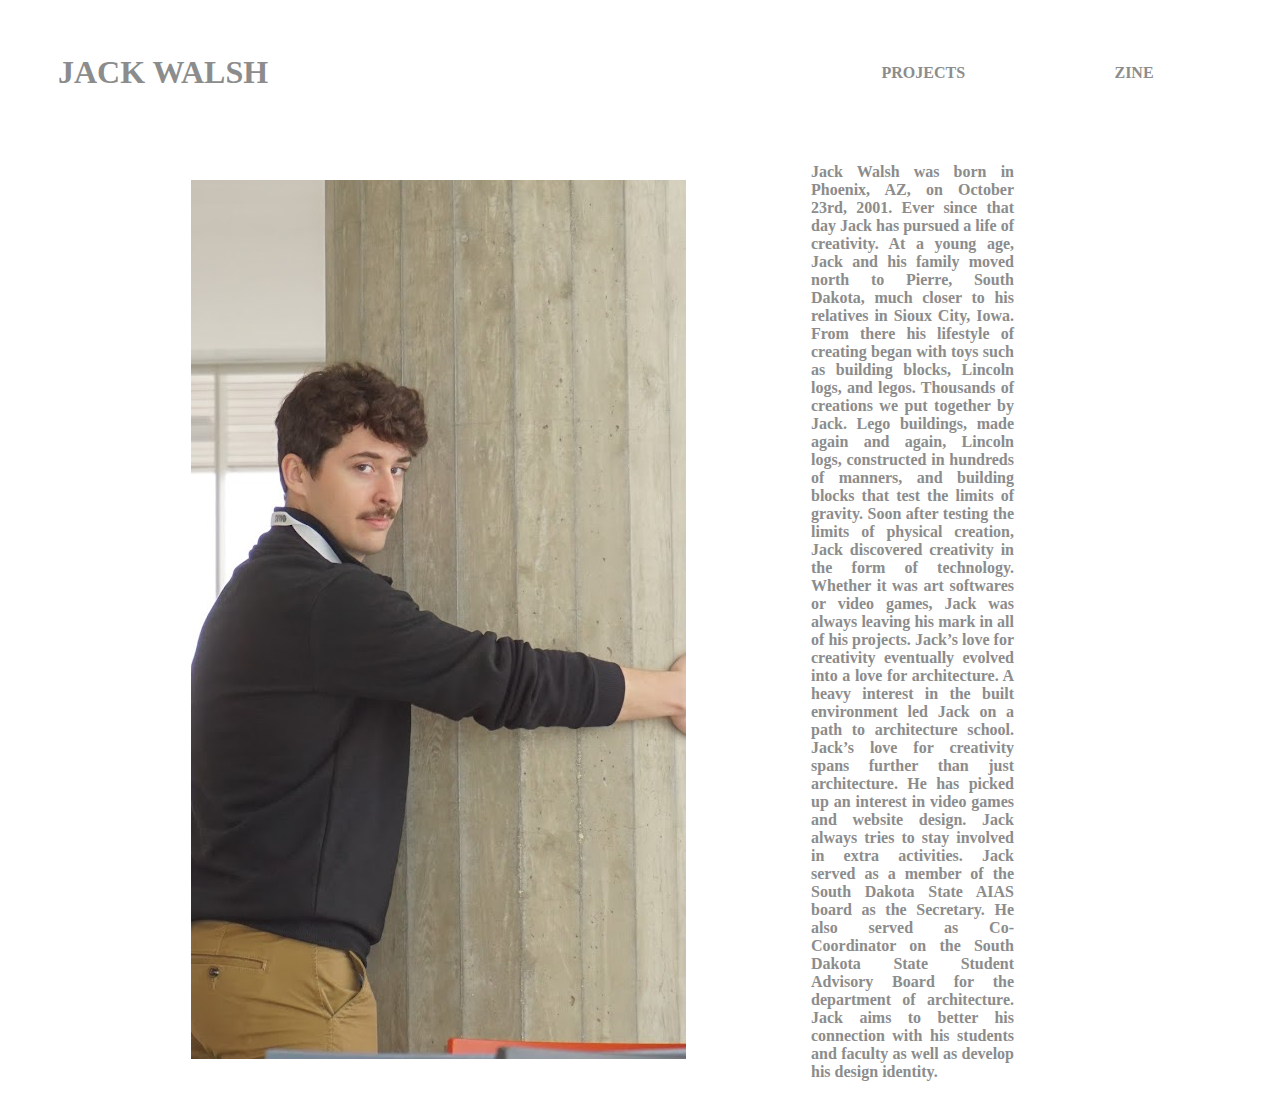
<file: aboutme.html>
<!doctype html>
<html>
<head>
<meta charset="utf-8">
<title>AboutMe</title>
<link href="styles.css" rel="stylesheet" type="text/css">
</head>

<body class="total-page">
	
<header class="total-header">
	
		<table width="1440" border="0" align="center" cellpadding="0" cellspacing="0">
  <tbody>
    <tr>
      <td> <h1><a href="index.html" class="index-jackwalsh">JACK WALSH</a></h1> </td>
      <td align="center"> <h4><a href="projects.html" class="index-options">PROJECTS</a></h4> </td>
      <td align="center"> <h4><a href="zine.html" class="index-options">ZINE</a></h4> </td>
      <td align="center"> <h4><a href="aboutme.html" class="index-options">ABOUT ME</a></h4> </td>
    </tr>
  </tbody>
</table>
 
	
</header>
	
<main>
	
	<table width="75%" border="0" align="center" cellpadding="25" cellspacing="0">
  <tbody>
    <tr>
      <td><img src="images/AboutMe_1.JPG" width="495" height="879" alt=""/></td>
		
	  <td align="left" valign="top" class="aboutme-text">Jack Walsh was born in Phoenix, AZ, on October 23rd, 2001. Ever since that day Jack has pursued a life of creativity. At a young age, Jack and his family moved north to Pierre, South Dakota, much closer to his relatives in Sioux City, Iowa. From there his lifestyle of creating began with toys such as building blocks, Lincoln logs, and legos. Thousands of creations we put together by Jack. Lego buildings, made again and again, Lincoln logs, constructed in hundreds of manners, and building blocks that test the limits of gravity. Soon after testing the limits of physical creation, Jack discovered creativity in the form of technology. Whether it was art softwares or video games, Jack was always leaving his mark in all of his projects. Jack’s love for creativity eventually evolved into a love for architecture. A heavy interest in the built environment led Jack on a path to architecture school. Jack’s love for creativity spans further than just architecture. He has picked up an interest in video games and website design. Jack always tries to stay involved in extra activities. Jack served as a member of the South Dakota State AIAS board as the Secretary. He also served as Co-Coordinator on the South Dakota State Student Advisory Board for the department of architecture. Jack aims to better his connection with his students and faculty as well as develop his design identity. </td>
    </tr>
  </tbody>
</table>

	
</main>
	
	
</body>
</html>
</file>
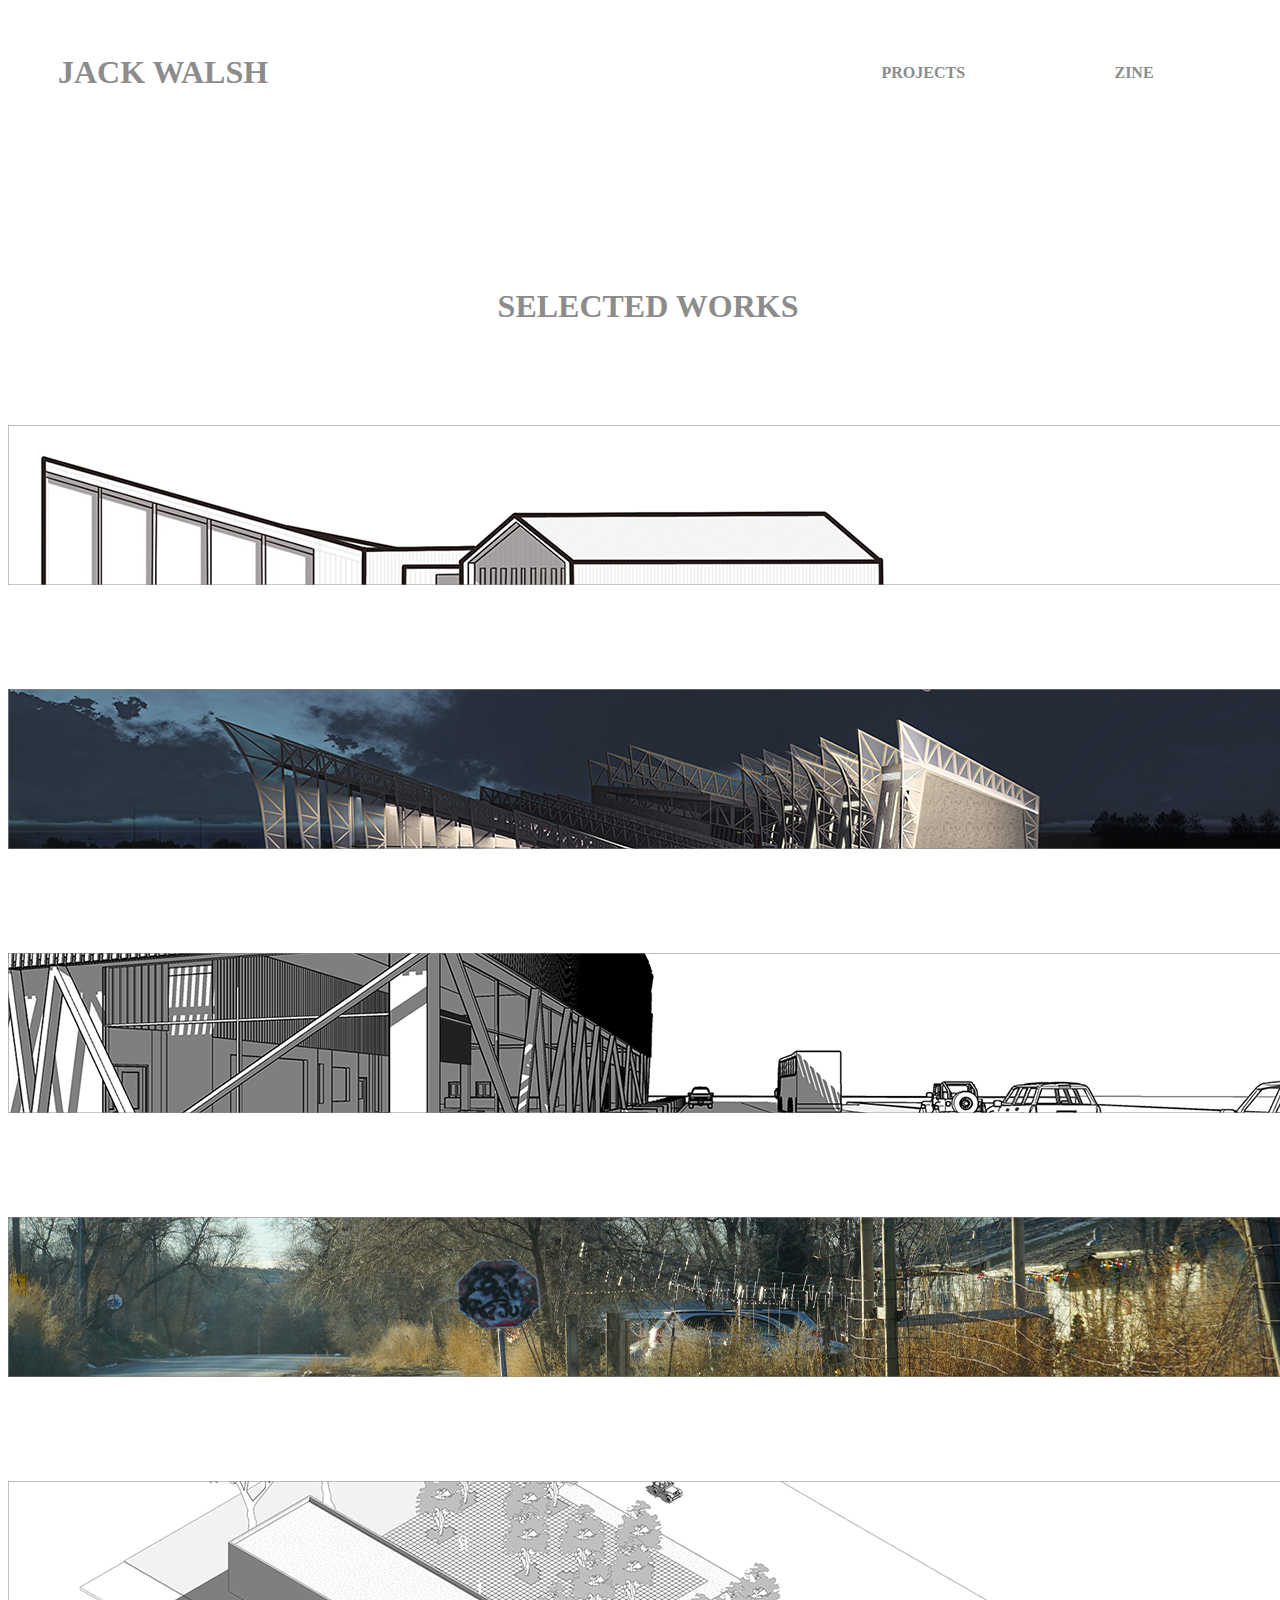
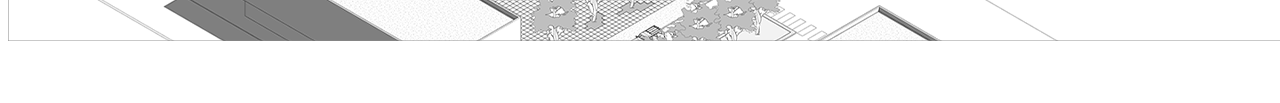
<file: projects.html>
<!doctype html>
<html>
<head>
<meta charset="utf-8">
<title>Projects</title>
<link href="styles.css" rel="stylesheet" type="text/css">
<script type="text/javascript">
function MM_swapImgRestore() { //v3.0
  var i,x,a=document.MM_sr; for(i=0;a&&i<a.length&&(x=a[i])&&x.oSrc;i++) x.src=x.oSrc;
}
function MM_preloadImages() { //v3.0
  var d=document; if(d.images){ if(!d.MM_p) d.MM_p=new Array();
    var i,j=d.MM_p.length,a=MM_preloadImages.arguments; for(i=0; i<a.length; i++)
    if (a[i].indexOf("#")!=0){ d.MM_p[j]=new Image; d.MM_p[j++].src=a[i];}}
}

function MM_findObj(n, d) { //v4.01
  var p,i,x;  if(!d) d=document; if((p=n.indexOf("?"))>0&&parent.frames.length) {
    d=parent.frames[n.substring(p+1)].document; n=n.substring(0,p);}
  if(!(x=d[n])&&d.all) x=d.all[n]; for (i=0;!x&&i<d.forms.length;i++) x=d.forms[i][n];
  for(i=0;!x&&d.layers&&i<d.layers.length;i++) x=MM_findObj(n,d.layers[i].document);
  if(!x && d.getElementById) x=d.getElementById(n); return x;
}

function MM_swapImage() { //v3.0
  var i,j=0,x,a=MM_swapImage.arguments; document.MM_sr=new Array; for(i=0;i<(a.length-2);i+=3)
   if ((x=MM_findObj(a[i]))!=null){document.MM_sr[j++]=x; if(!x.oSrc) x.oSrc=x.src; x.src=a[i+2];}
}
</script>
</head>

<body class="total-page" onLoad="MM_preloadImages('images/Project_Charrette_On.png','images/Project_Transit_On.png','images/Project_Spiritual_On.png','images/Project_BusinessPark_On.png','images/Project_UrbanRevival_On.png')">
	
<header class="total-header">
	
		<table width="1440" border="0" align="center" cellpadding="0" cellspacing="0">
  <tbody>
    <tr>
      <td> <h1><a href="index.html" class="index-jackwalsh">JACK WALSH</a></h1> </td>
      <td align="center"> <h4><a href="projects.html" class="index-options">PROJECTS</a></h4> </td>
      <td align="center"> <h4><a href="zine.html" class="index-options">ZINE</a></h4> </td>
      <td align="center"> <h4><a href="aboutme.html" class="index-options">ABOUT ME</a></h4> </td>
    </tr>
  </tbody>
</table>
 
	
</header>
	
<main class="projects-main">
	
	<table width="100%" border="0" cellspacing="0" cellpadding="0">
  <tbody>
    
	 <tr>
	  	<td align="center"><h1 class="zine-header">SELECTED WORKS</h1></td>
	 </tr>
	  
	 <tr>
      
		<td align="center" class="projects-thumbnails"><a href="#" onMouseOut="MM_swapImgRestore()" onMouseOver="MM_swapImage('Charrette','','images/Project_Charrette_On.png',1)"><img src="images/Project_Charrette_Off.png" alt="" width="1280" height="160" id="Charrette"></a></td>
      
    </tr>
    <tr>
		
		<td align="center" class="projects-thumbnails"><a href="#" onMouseOut="MM_swapImgRestore()" onMouseOver="MM_swapImage('Spiritual','','images/Project_Spiritual_On.png',1)"><img src="images/Project_Spiritual_Off.png" alt="" width="1280" height="160" id="Spiritual"></a></td>
		
    </tr>
    <tr>
		
		<td align="center" class="projects-thumbnails"><a href="#" onMouseOut="MM_swapImgRestore()" onMouseOver="MM_swapImage('Transit','','images/Project_Transit_On.png',1)"><img src="images/Project_Transit_Off.png" alt="" width="1280" height="160" id="Transit"></a></td>
		
    </tr>
	  
	<tr>
	  
		<td align="center" class="projects-thumbnails"><a href="#" onMouseOut="MM_swapImgRestore()" onMouseOver="MM_swapImage('UrbanRevival','','images/Project_UrbanRevival_On.png',1)"><img src="images/Project_UrbanRevival_Off.png" alt="" width="1280" height="160" id="UrbanRevival"></a></td>
		
	</tr>
	  
	<tr>
	  
		<td align="center" class="projects-thumbnails"><a href="#" onMouseOut="MM_swapImgRestore()" onMouseOver="MM_swapImage('Business Park','','images/Project_BusinessPark_On.png',1)"><img src="images/Project_BusinessPark_Off.png" alt="" width="1280" height="160" id="Business Park"></a></td>
		
	</tr>
	  
  </tbody>
</table>

	
</main>
	
	
</body>
</html>
</file>
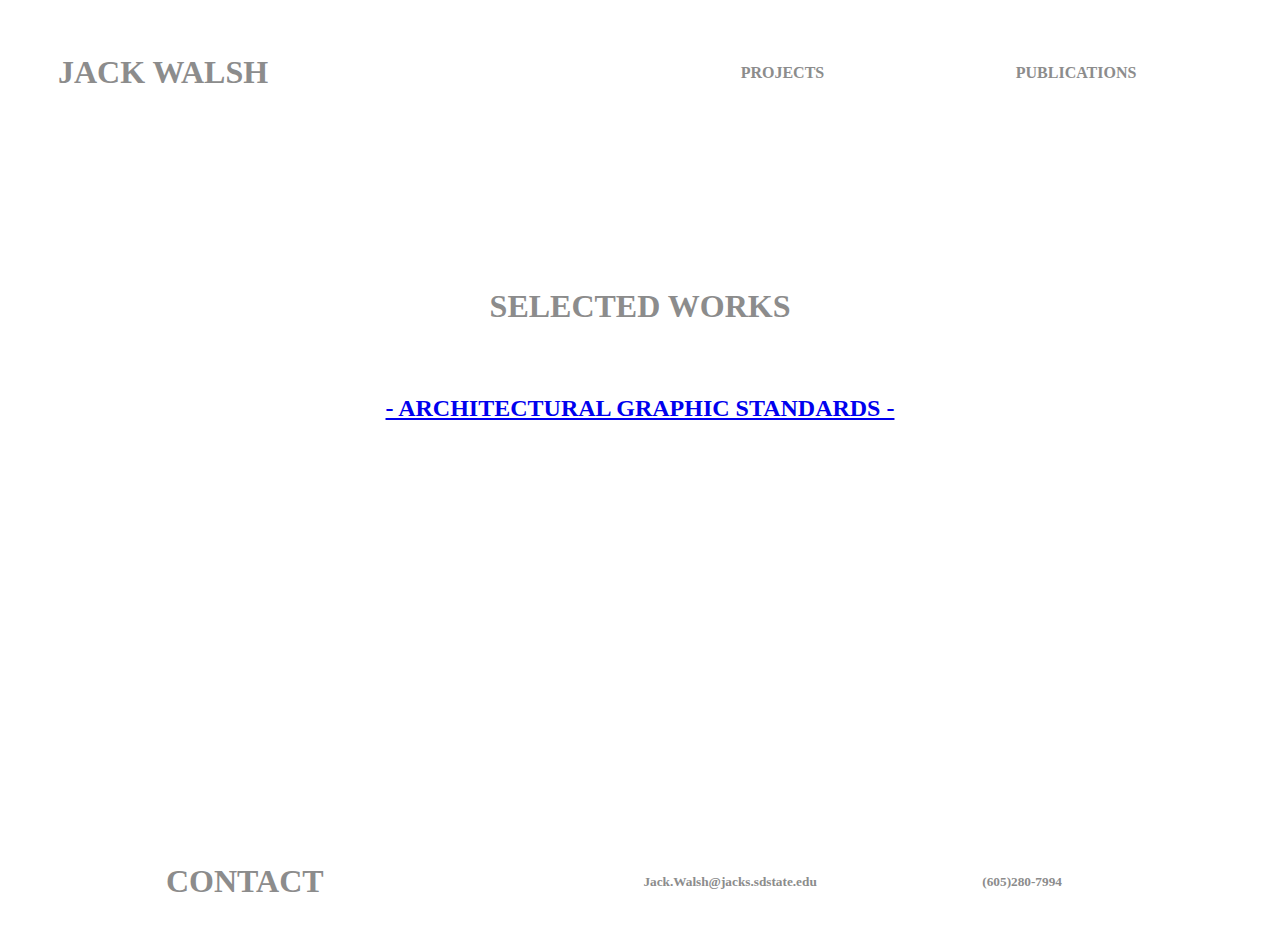
<file: publications.html>
<!doctype html>
<html>
<head>
<meta charset="utf-8">
<title>publications</title>
<link href="styles.css" rel="stylesheet" type="text/css">
</head>
	
		
<body class="total-page">
	
<header class="total-header">
	
		<table width="1440" border="0" align="center" cellpadding="0" cellspacing="0">
  <tbody>
    <tr>
      <td> <h1><a href="index.html" class="index-jackwalsh">JACK WALSH</a></h1> </td>
      <td align="center"> <h4><a href="projects.html" class="index-options">PROJECTS</a></h4> </td>
      <td align="center"> <h4><a href="publications.html" class="index-options">PUBLICATIONS</a></h4> </td>
      <td align="center"> <h4><a href="aboutme.html" class="index-options">ABOUT ME</a></h4> </td>
    </tr>
  </tbody>
</table>
 
</header>
	
<main>
	
		<table width="100%" border="0" cellspacing="0" cellpadding="0">
  <tbody>
    
	 <tr>
	  	<td align="center"><h1 class="zine-header">SELECTED WORKS</h1></td>
	 </tr>
	  
	 <tr>
      
		<td align="center"><h2><a href="zine.html" class="publication-titles">- ARCHITECTURAL GRAPHIC STANDARDS -</a></h2></td>
      
    </tr>
    <tr>
		
		<td align="center" class="projects-thumbnails"></td>
		
    </tr>
    <tr>
		
		<td align="center" class="projects-thumbnails"></td>
		
    </tr>
	  
	<tr>
		
		<td align="center" class="projects-thumbnails"></td>
		
	</tr>
	  
	<tr>
	  
		<td align="center" class="projects-thumbnails"></td>
		
	</tr>
	  
  </tbody>
</table>
	
</main>
	
<footer class="total-footer">
	
		<table width="75%" border="0" align="center" cellpadding="0" cellspacing="0">
  <tbody>
    <tr>
      	<td align="left" valign="top"><h1 class="footer-text-1">CONTACT</h1></td>
		
		<td align="center" valign="center"><h5 class="footer-text-1">Jack.Walsh@jacks.sdstate.edu</h5></td>
		
		<td align="Center" valign="center"><h5 class="footer-text-1">(605)280-7994</h5></td>
    </tr>
	
	<tr>
		
    </tr>
	 
  </tbody>
</table>

	
</footer>
	
</body>
</html>
</file>
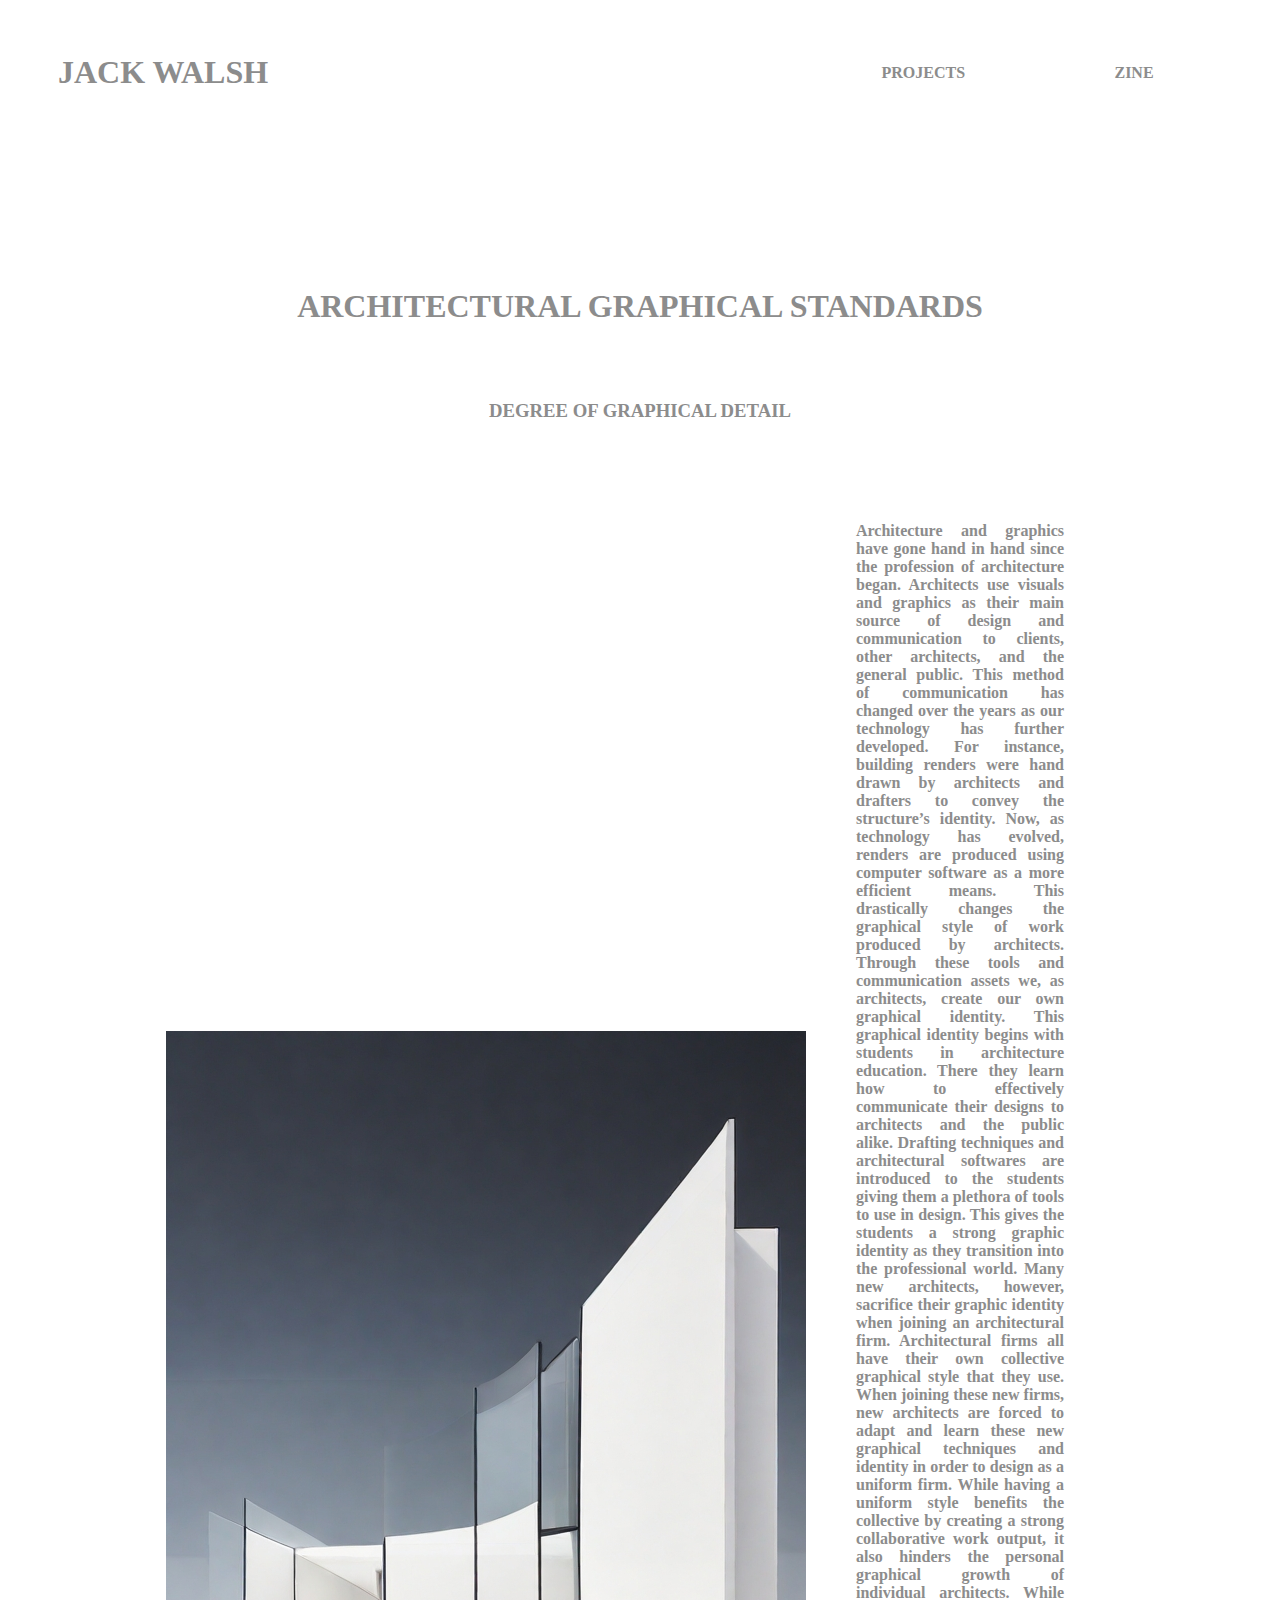
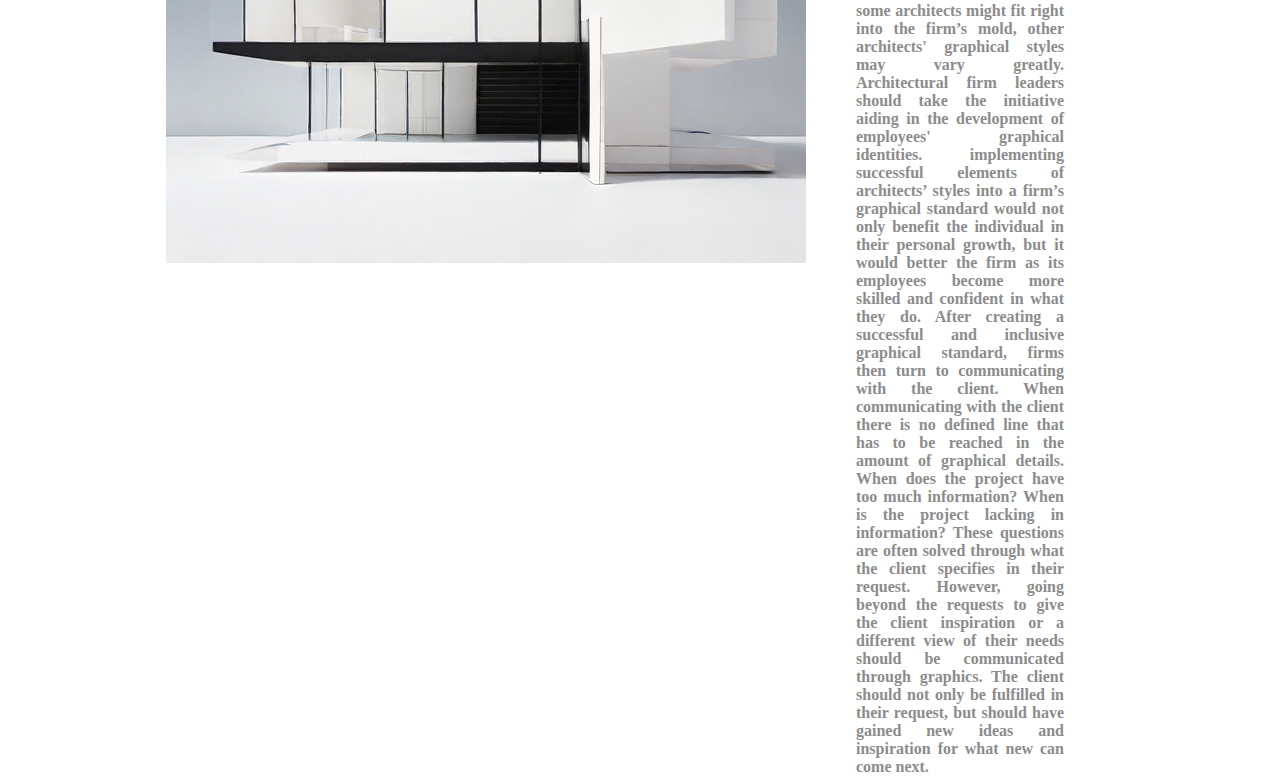
<file: zine.html>
<!doctype html>
<html>
<head>
<meta charset="utf-8">
<title>Zine</title>
<link href="styles.css" rel="stylesheet" type="text/css">
</head>

<body class="total-page">
	
<header class="total-header">
	
		<table width="1440" border="0" align="center" cellpadding="0" cellspacing="0">
  <tbody>
    <tr>
      <td> <h1><a href="index.html" class="index-jackwalsh">JACK WALSH</a></h1> </td>
      <td align="center"> <h4><a href="projects.html" class="index-options">PROJECTS</a></h4> </td>
      <td align="center"> <h4><a href="zine.html" class="index-options">ZINE</a></h4> </td>
      <td align="center"> <h4><a href="aboutme.html" class="index-options">ABOUT ME</a></h4> </td>
    </tr>
  </tbody>
</table>
 
</header>
	
	<main>
	
		<table width="75%" border="0" align="center" cellpadding="0" cellspacing="0">
  <tbody>
    <tr>
      <td><h1 class="zine-header">ARCHITECTURAL GRAPHICAL STANDARDS</h1></td>
    </tr>
    <tr>
      <td><h3 class="zine-subheader">DEGREE OF GRAPHICAL DETAIL</h3></td>
    </tr>
  </tbody>
</table>

	<table width="75%" border="0" align="center" cellpadding="0" cellspacing="0">
  <tbody>
    <tr>
      <td><img src="images/zine_image.jpg" width="640" height="832" alt=""/></td>
      <td align="center" valign="top" class="zine-text">Architecture and graphics have gone hand in hand since the profession of architecture began. Architects use visuals and graphics as their main source of design and communication to clients, other architects, and the general public. This method of communication has changed over the years as our technology has further developed. For instance, building renders were hand drawn by architects and drafters to convey the structure’s identity. Now, as technology has evolved, renders are produced using computer software as a more efficient means. This drastically changes the graphical style of work produced by architects. Through these tools and communication assets we, as architects, create our own graphical identity. This graphical identity begins with students in architecture education. There they learn how to effectively communicate their designs to architects and the public alike. Drafting techniques and architectural softwares are introduced to the students giving them a plethora of tools to use in design. This gives the students a strong graphic identity as they transition into the professional world.

Many new architects, however, sacrifice their graphic identity when joining an architectural firm. Architectural firms all have their own collective graphical style that they use. When joining these new firms, new architects are forced to adapt and learn these new graphical techniques and identity in order to design as a uniform firm. While having a uniform style benefits the collective by creating a strong collaborative work output, it also hinders the personal graphical growth of individual architects. While some architects might fit right into the firm’s mold, other architects' graphical styles may vary greatly. Architectural firm leaders should take the initiative aiding in the development of employees' graphical identities. implementing successful elements of architects’ styles into a firm’s graphical standard would not only benefit the individual in their personal growth, but it would better the firm as its employees become more skilled and confident in what they do.

After creating a successful and inclusive graphical standard, firms then turn to communicating with the client. When communicating with the client there is no defined line that has to be reached in the amount of graphical details. When does the project have too much information? When is the project lacking in information? These questions are often solved through what the client specifies in their request. However, going beyond the requests to give the client inspiration or a different view of their needs should be communicated through graphics. The client should not only be fulfilled in their request, but should have gained new ideas and inspiration for what new can come next.
</td>
    </tr>
  </tbody>
</table>

	
</main>
	
</body>
</html>
</file>
<file: styles.css>
@charset "utf-8";
.projects-main {
    margin-top: auto;
    margin-left: auto;
    margin-right: auto;
    margin-bottom: auto;
}
.index-projetcs {
    padding-top: 50px;
    padding-bottom: 150px;

}
.projects-thumbnails {
    padding-top: 50px;
    padding-bottom: 50px;

}
.aboutme-text {
    color: #8C8C8C;
    font-weight: bold;
    font-family: "Gotham Thin";
    text-align: justify;
    padding-left: 100px;
    padding-right: 100px;
}
.total-footer {
}
.footer-text-1 {
    color: #8C8C8C;
    font-weight: bold;
    font-family: "Gotham Thin";
}










@media (max-width: 414px){
	
}

@media (min-width: 415px) and (max-width: 1024px){
	
}


.total-header {
    padding-top: 25px;
    padding-bottom: 25px;
    padding-left: 50px;
    padding-right: 50px;
    background-color: #FFFFFF;
}
.zine-header {
    color: #8C8C8C;
    font-weight: bold;
    font-family: "Gotham Thin";
    text-align: center;
    margin-top: 150px;
    margin-bottom: 50px;
}
.zine-subheader {
    color: #8C8C8C;
    font-weight: bold;
    font-family: "Gotham Thin";
    text-align: center;
    margin-top: 25px;
    margin-bottom: 100px;
}

.zine-text{
    color: #8C8C8C;
    font-weight: bold;
    font-family: "Gotham Thin";
    text-align: justify;
    padding-left: 50px;
    padding-right: 50px;
}



.index-footer {
    width: 1440px;
    height: 100vh;
    padding-top: 25px;
    padding-bottom: 25px;
    background-color: #FFFFFF;
    padding-left: 50px;
    padding-right: 50px;
    left: auto;
    right: auto;
    overflow-x: hidden;
}

.index-main {
    height: 100vh;
    right: auto;
    left: auto;
}


.index-jackwalsh {
    text-decoration: none;
    color: #8C8C8C;
    font-weight: bold;
    font-family: "Gotham Thin";
    right: auto;
    left: auto;
}

.index-options {
    text-decoration: none;
	color: #8C8C8C;
    overflow-x: hidden;
	font-family: "Gotham Thin";
}
.total-page {
    overflow-x: hidden;
}

a:hover {
    color: #000000;
}
</file>
